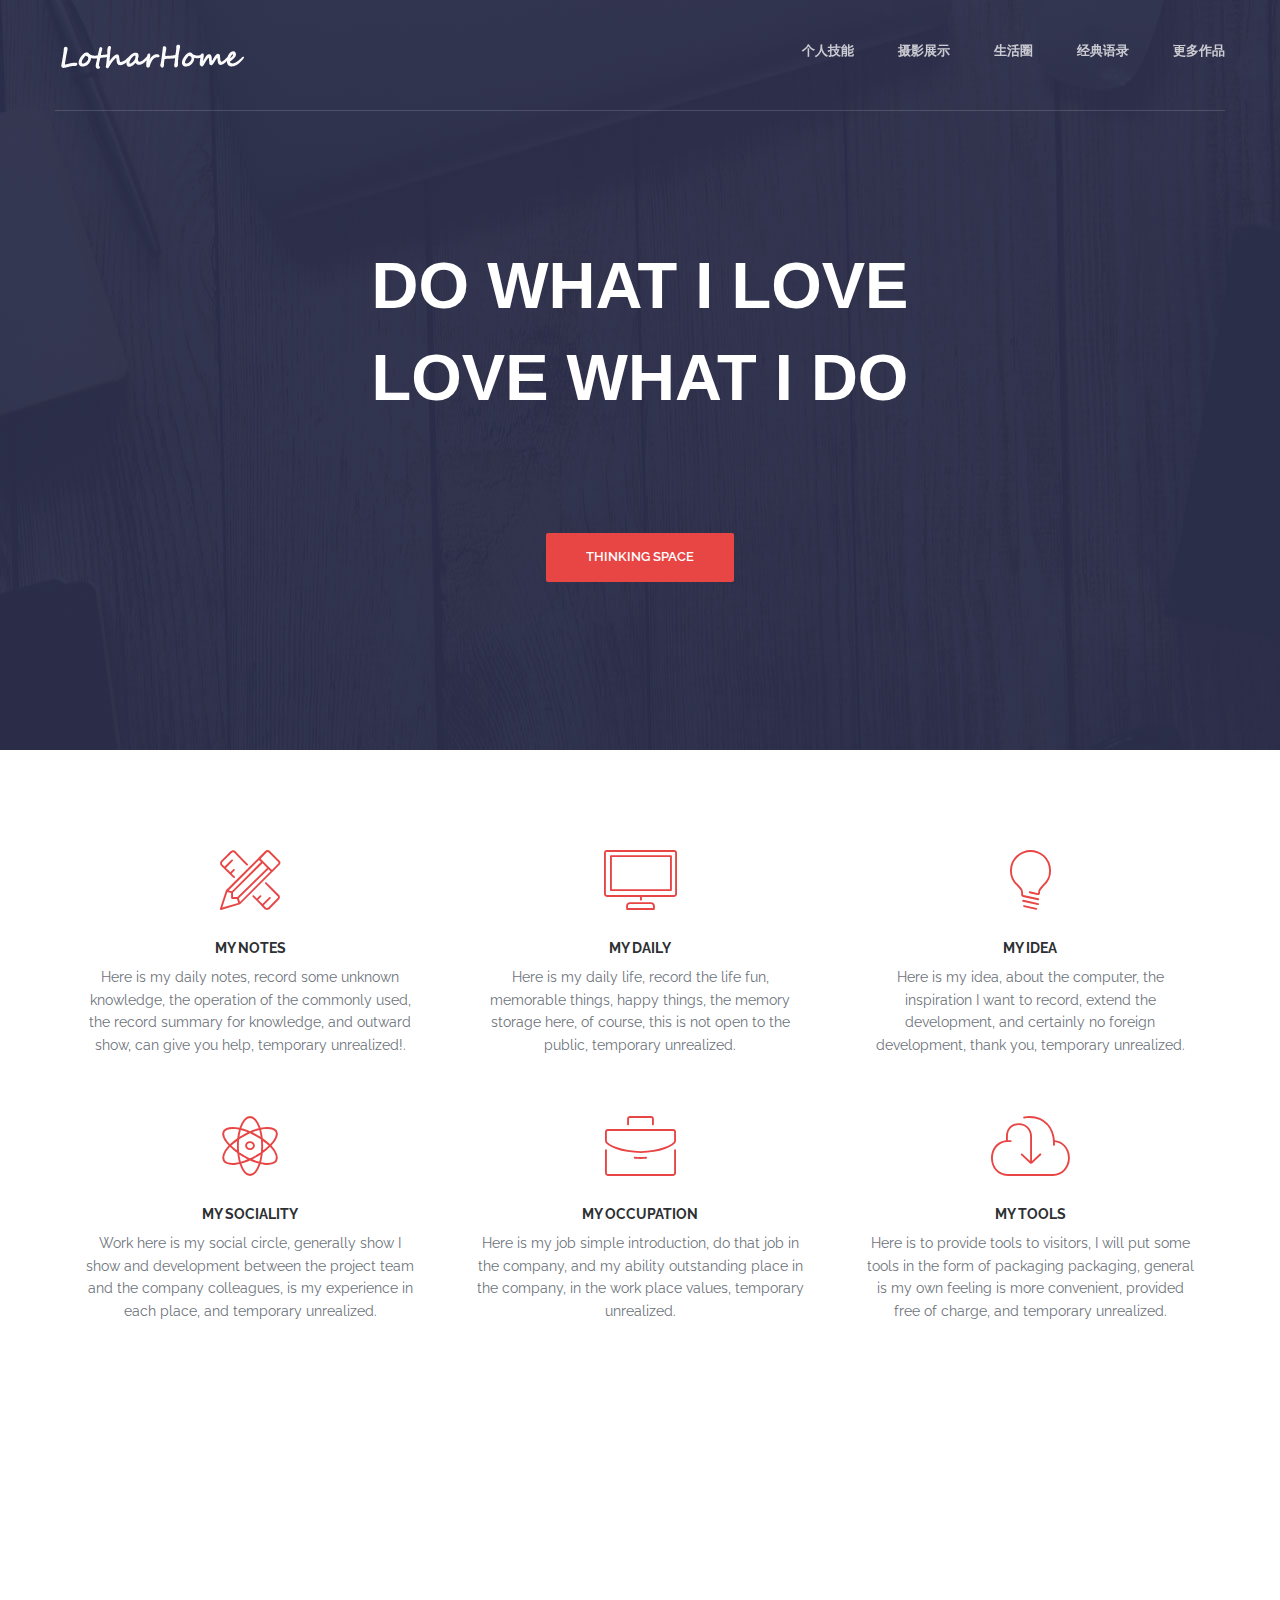
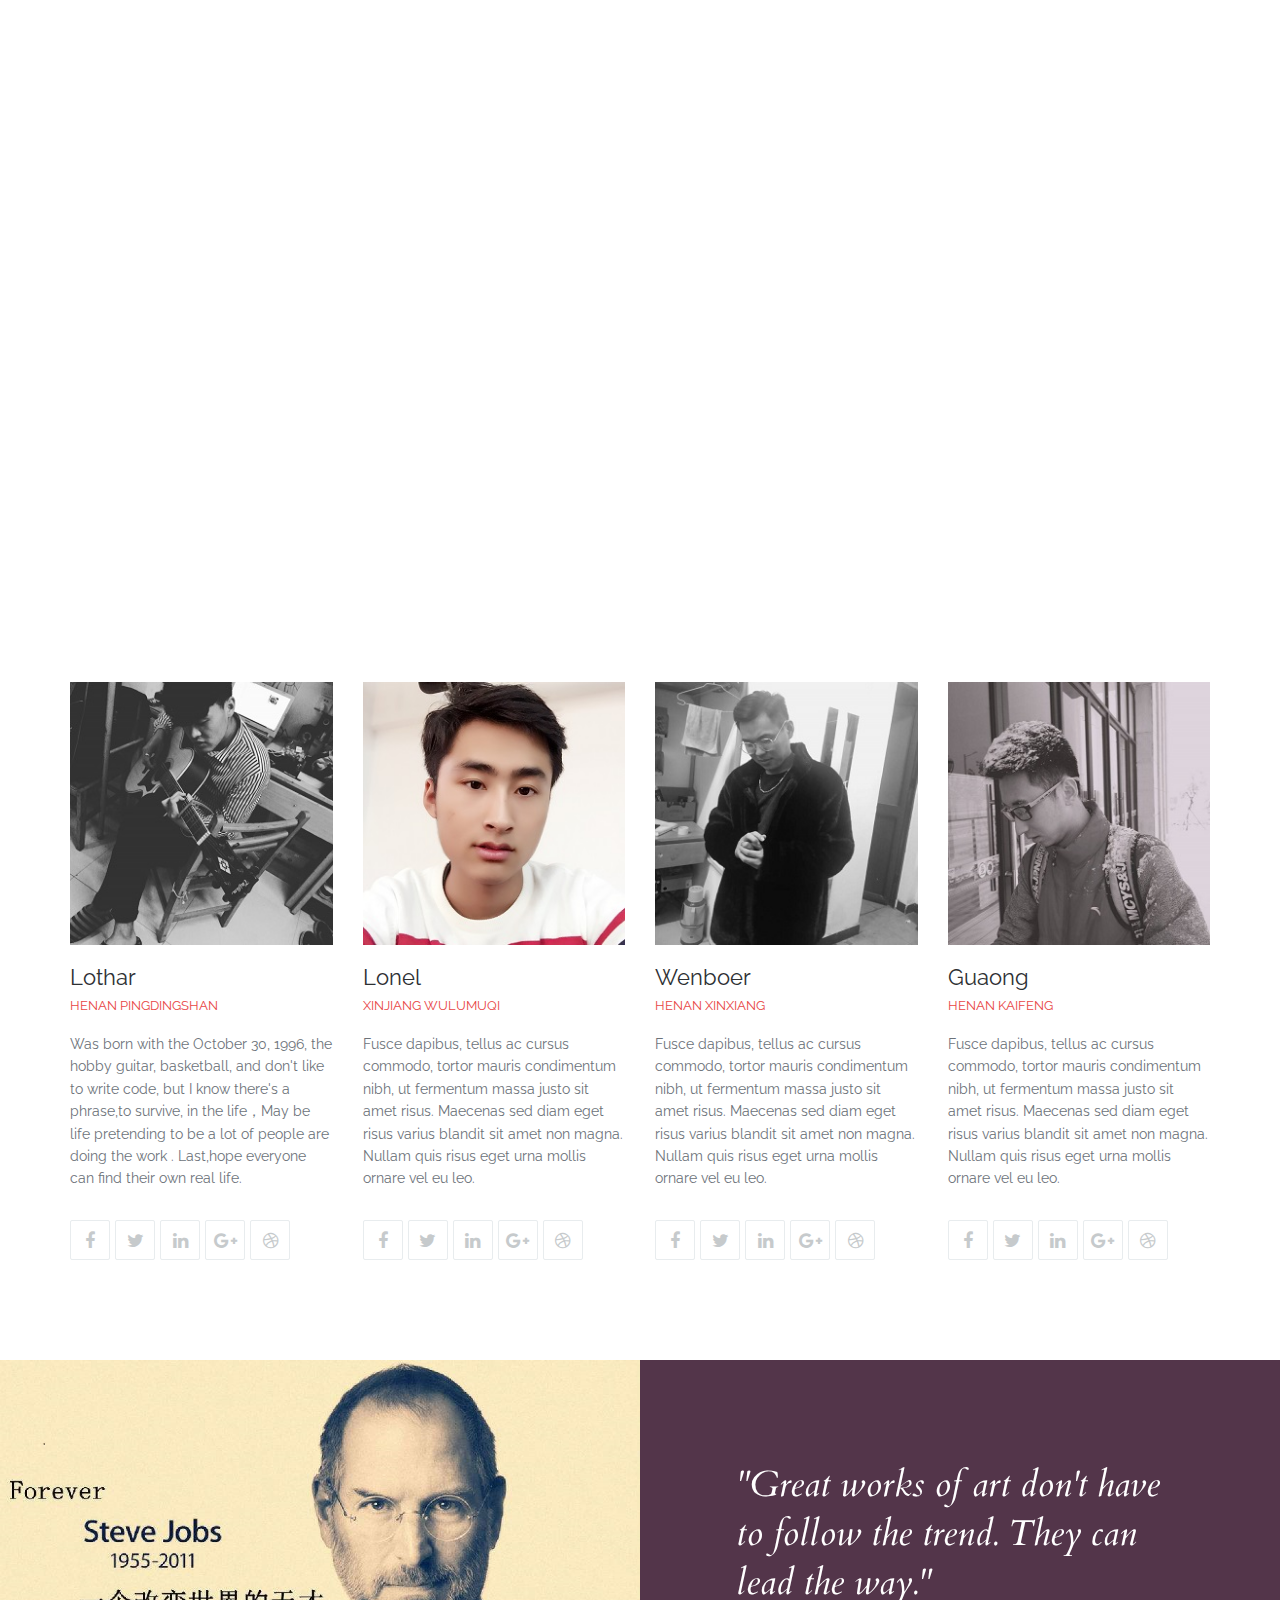
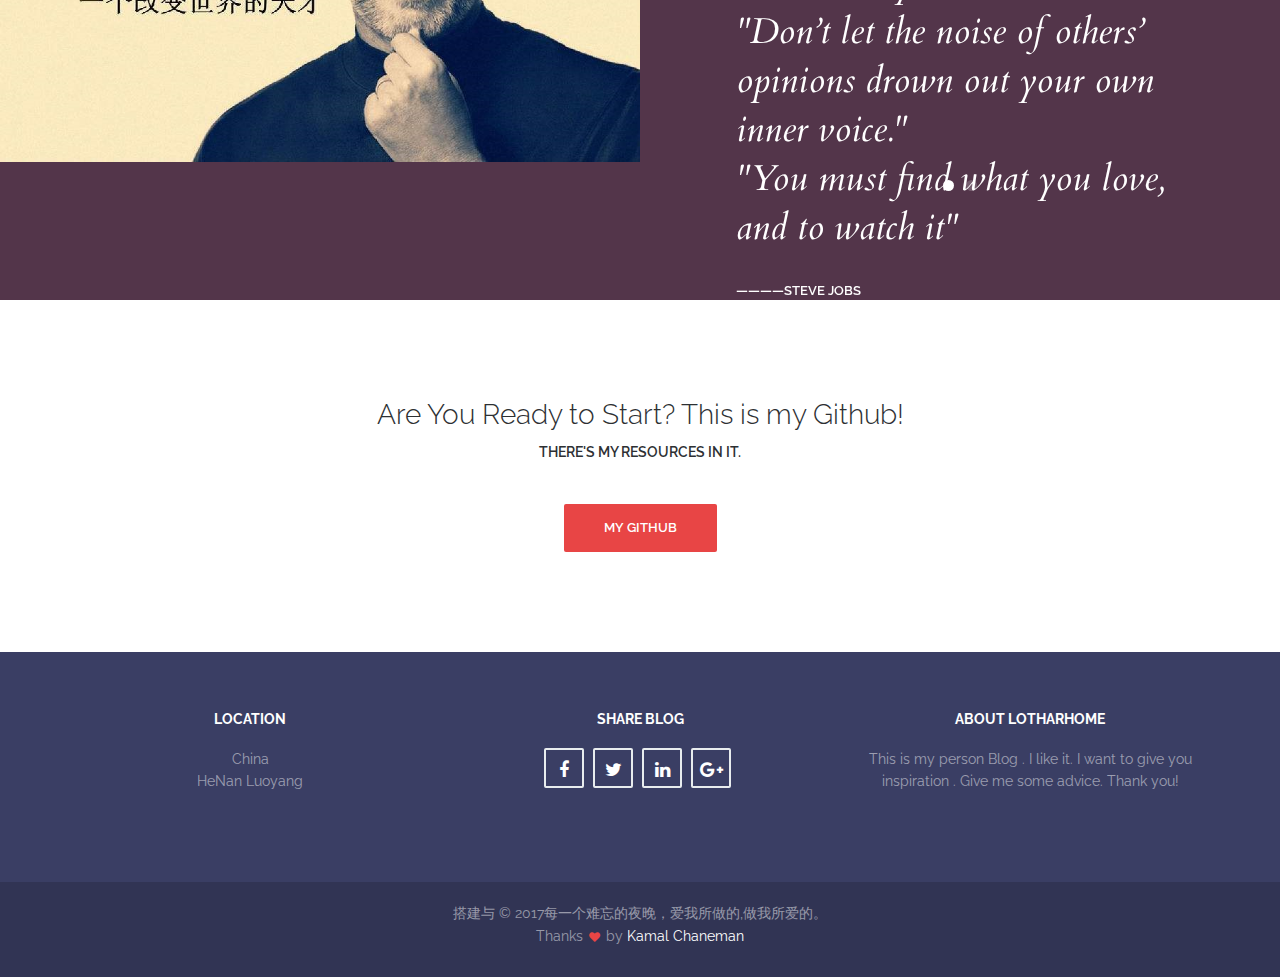
<file: index.html>
<!doctype html>
<html class="no-js" lang="">
<head>
    <meta charset="utf-8">
    <meta name="description" content="">
    <meta name="viewport" content="width=device-width, initial-scale=1">
    <title>MyHome</title>
    <link rel="apple-touch-icon" sizes="180x180" href="apple-icon-180x180.png">
    <link rel="icon" type="image/png" sizes="192x192" href="android-icon-192x192.png">
    <link rel="icon" type="image/png" sizes="32x32" href="favicon-32x32.png">
    <link rel="icon" type="image/png" sizes="96x96" href="favicon-96x96.png">
    <link rel="icon" type="image/png" sizes="16x16" href="favicon-16x16.png">
    <link rel="icon" type="image/png" href="favicon.png">
    <link rel="stylesheet" href="css/bootstrap.min.css">
    <link rel="stylesheet" href="css/flexslider.css">
    <link rel="stylesheet" href="css/jquery.fancybox.css">
    <link rel="stylesheet" href="css/main.css">
    <link rel="stylesheet" href="css/responsive.css">
    <link rel="stylesheet" href="css/animate.min.css">
    <link rel="stylesheet" href="https://maxcdn.bootstrapcdn.com/font-awesome/4.4.0/css/font-awesome.min.css">
</head>
<body>
	<section class="banner" role="banner">
        <header id="header">
            <div class="header-content clearfix">
                <a class="logo" href="#"><img src="images/logo.png" alt=""></a>
                <nav class="navigation" role="navigation">
                    <ul class="primary-nav">
                        <li><a href="#features">个人技能</a></li>
                        <li><a href="#works">摄影展示</a></li>
                        <li><a href="#teams">生活圈</a></li>
                        <li><a href="#testimonials">经典语录</a></li>
                        <li><a href="#download">更多作品</a></li>
                    </ul>
                </nav>
                <a href="#" class="nav-toggle">Menu<span></span></a>
            </div><!-- header content -->
        </header><!-- header -->
        <div class="container">
            <div class="col-md-10 col-md-offset-1">
                <div class="banner-text text-center">
                    <h1>Do what I love</h1>
                    <h1>love what I do</h1>
                    <a href="pointSolid.html" class="btn btn-large" target="_blank">Thinking space</a>
                </div><!-- banner text -->
            </div>
        </div>
    </section><!-- banner -->
    <section id="features" class="features section">
        <div class="container">
            <div class="row">
                <div class="col-md-4 col-sm-6 feature text-center">
                    <span class="icon icon-tools"></span>
                    <div class="feature-content">
                        <h5>My Notes</h5>
                        <p>Here is my daily notes, record some unknown knowledge, the operation of the commonly used, the record summary for knowledge, and outward show, can give you help, temporary unrealized!.</p>
                    </div>
                </div>
                <div class="col-md-4 col-sm-6 feature text-center">
                    <span class="icon icon-desktop"></span>
                    <div class="feature-content">
                        <h5>My Daily</h5>
                        <p>Here is my daily life, record the life fun, memorable things, happy things, the memory storage here, of course, this is not open to the public, temporary unrealized.</p>
                    </div>
                </div>
                <div class="col-md-4 col-sm-6 feature text-center">
                    <span class="icon icon-lightbulb"></span>
                    <div class="feature-content">
                        <h5>My Idea</h5>
                        <p>Here is my idea, about the computer, the inspiration I want to record, extend the development, and certainly no foreign development, thank you, temporary unrealized.</p>
                    </div>
                </div>
                <div class="col-md-4 col-sm-6 feature text-center">
                    <span class="icon icon-genius"></span>
                    <div class="feature-content">
                        <h5>My Sociality</h5>
                        <p>Work here is my social circle, generally show I show and development between the project team and the company colleagues, is my experience in each place, and temporary unrealized.</p>
                    </div>
                </div>
                <div class="col-md-4 col-sm-6 feature text-center">
                    <span class="icon icon-briefcase"></span>
                    <div class="feature-content">
                        <h5>My Occupation</h5>
                        <p>Here is my job simple introduction, do that job in the company, and my ability outstanding place in the company, in the work place values, temporary unrealized.</p>
                    </div>
                </div>
                <div class="col-md-4 col-sm-6 feature text-center">
                    <span class="icon icon-download"></span>
                    <div class="feature-content">
                        <h5>My tools</h5>
                        <p>Here is to provide tools to visitors, I will put some tools in the form of packaging packaging, general is my own feeling is more convenient, provided free of charge, and temporary unrealized.</p>
                    </div>
                </div>
            </div>
        </div>
    </section><!-- features -->

    <section id="works" class="works section no-padding">
        <div class="container-fluid">
            <div class="row no-gutter">
                <div class="col-lg-3 col-md-6 col-sm-6 work">
                    <a href="images/work-1.jpg" class="work-box">
                        <img src="images/work-1.jpg" alt="">
                        <div class="overlay">
                            <div class="overlay-caption">
                                <h5>Project Name</h5>
                                <p>Website Design</p>
                            </div>
                        </div><!-- overlay -->
                    </a>
                </div>
                <div class="col-lg-3 col-md-6 col-sm-6 work">
                    <a href="images/work-2.jpg" class="work-box">
                        <img src="images/work-2.jpg" alt="">
                        <div class="overlay">
                            <div class="overlay-caption">
                                <h5>Project Name</h5>
                                <p>Website Design</p>
                            </div>
                        </div><!-- overlay -->
                    </a>
                </div>
                <div class="col-lg-3 col-md-6 col-sm-6 work">
                    <a href="images/work-3.jpg" class="work-box">
                        <img src="images/work-3.jpg" alt="">
                        <div class="overlay">
                            <div class="overlay-caption">
                                <h5>Project Name</h5>
                                <p>Website Design</p>
                            </div>
                        </div><!-- overlay -->
                    </a>
                </div>
                <div class="col-lg-3 col-md-6 col-sm-6 work">
                    <a href="images/work-4.jpg" class="work-box">
                        <img src="images/work-4.jpg" alt="">
                        <div class="overlay">
                            <div class="overlay-caption">
                                <h5>Project Name</h5>
                                <p>Website Design</p>
                            </div>
                        </div><!-- overlay -->
                    </a>
                </div>
                <div class="col-lg-3 col-md-6 col-sm-6 work">
                    <a href="images/work-5.jpg" class="work-box">
                        <img src="images/work-5.jpg" alt="">
                        <div class="overlay">
                            <div class="overlay-caption">
                                <h5>Project Name</h5>
                                <p>Website Design</p>
                            </div>
                        </div><!-- overlay -->
                    </a>
                </div>
                <div class="col-lg-3 col-md-6 col-sm-6 work">
                    <a href="images/work-6.jpg" class="work-box">
                        <img src="images/work-6.jpg" alt="">
                        <div class="overlay">
                            <div class="overlay-caption">
                                <h5>Project Name</h5>
                                <p>Website Design</p>
                            </div>
                        </div><!-- overlay -->
                    </a>
                </div>
                <div class="col-lg-3 col-md-6 col-sm-6 work">
                    <a href="images/work-7.jpg" class="work-box">
                        <img src="images/work-7.jpg" alt="">
                        <div class="overlay">
                            <div class="overlay-caption">
                                <h5>Project Name</h5>
                                <p>Website Design</p>
                            </div>
                        </div><!-- overlay -->
                    </a>
                </div>
                <div class="col-lg-3 col-md-6 col-sm-6 work">
                    <a href="images/work-8.jpg" class="work-box">
                        <img src="images/work-8.jpg" alt="">
                        <div class="overlay">
                            <div class="overlay-caption">
                                <h5>Project Name</h5>
                                <p>Website Design</p>
                            </div>
                        </div><!-- overlay -->
                    </a>
                </div>
            </div>
        </div>
    </section><!-- works -->

    <section id="teams" class="section teams">
        <div class="container">
            <div class="row">
                <div class="col-md-3 col-sm-6">
                    <div class="person">
                        <img src="images/team-1.jpg" alt="" class="img-responsive">
                        <div class="person-content">
                            <h4>Lothar</h4>
                            <h5 class="role">HeNan Pingdingshan</h5>
                            <p>Was born with the October 30, 1996, the hobby guitar, basketball, and don't like to write code, but I know there's a phrase,to survive, in the life，May be life pretending to be a lot of people are doing the work . Last,hope everyone can find their own real life.</p>
                        </div>
                        <ul class="social-icons clearfix">
                            <li><a href="#"><span class="fa fa-facebook"></span></a></li>
                            <li><a href="#"><span class="fa fa-twitter"></span></a></li>
                            <li><a href="#"><span class="fa fa-linkedin"></span></a></li>
                            <li><a href="#"><span class="fa fa-google-plus"></span></a></li>
                            <li><a href="#"><span class="fa fa-dribbble"></span></a></li>
                        </ul>
                    </div><!-- person -->
                </div>
                <div class="col-md-3 col-sm-6">
                    <div class="person">
                        <img src="images/team-2.jpg" alt="" class="img-responsive">
                        <div class="person-content">
                            <h4>Lonel</h4>
                            <h5 class="role">XinJiang Wulumuqi</h5>
                            <p>Fusce dapibus, tellus ac cursus commodo, tortor mauris condimentum nibh, ut fermentum massa justo sit amet risus. Maecenas sed diam eget risus varius blandit sit amet non magna. Nullam quis risus eget urna mollis ornare vel eu leo.</p>
                        </div>
                        <ul class="social-icons clearfix">
                            <li><a href="#" class=""><span class="fa fa-facebook"></span></a></li>
                            <li><a href="#" class=""><span class="fa fa-twitter"></span></a></li>
                            <li><a href="#" class=""><span class="fa fa-linkedin"></span></a></li>
                            <li><a href="#" class=""><span class="fa fa-google-plus"></span></a></li>
                            <li><a href="#" class=""><span class="fa fa-dribbble"></span></a></li>
                        </ul>
                    </div><!-- person -->
                </div>
                <div class="col-md-3 col-sm-6">
                    <div class="person">
                        <img src="images/team-3.jpg" alt="" class="img-responsive">
                        <div class="person-content">
                            <h4>Wenboer</h4>
                            <h5 class="role">HeNan Xinxiang</h5>
                            <p>Fusce dapibus, tellus ac cursus commodo, tortor mauris condimentum nibh, ut fermentum massa justo sit amet risus. Maecenas sed diam eget risus varius blandit sit amet non magna. Nullam quis risus eget urna mollis ornare vel eu leo.</p>
                        </div>
                        <ul class="social-icons clearfix">
                            <li><a href="#" class=""><span class="fa fa-facebook"></span></a></li>
                            <li><a href="#" class=""><span class="fa fa-twitter"></span></a></li>
                            <li><a href="#" class=""><span class="fa fa-linkedin"></span></a></li>
                            <li><a href="#" class=""><span class="fa fa-google-plus"></span></a></li>
                            <li><a href="#" class=""><span class="fa fa-dribbble"></span></a></li>
                        </ul>
                    </div><!-- person -->
                </div>
                <div class="col-md-3 col-sm-6">
                    <div class="person">
                        <img src="images/team-4.jpg" alt="" class="img-responsive">
                        <div class="person-content">
                            <h4>Guaong</h4>
                            <h5 class="role">HeNan Kaifeng</h5>
                            <p>Fusce dapibus, tellus ac cursus commodo, tortor mauris condimentum nibh, ut fermentum massa justo sit amet risus. Maecenas sed diam eget risus varius blandit sit amet non magna. Nullam quis risus eget urna mollis ornare vel eu leo.</p>
                        </div>
                        <ul class="social-icons clearfix">
                            <li><a href="#" class=""><span class="fa fa-facebook"></span></a></li>
                            <li><a href="#" class=""><span class="fa fa-twitter"></span></a></li>
                            <li><a href="#" class=""><span class="fa fa-linkedin"></span></a></li>
                            <li><a href="#" class=""><span class="fa fa-google-plus"></span></a></li>
                            <li><a href="#" class=""><span class="fa fa-dribbble"></span></a></li>
                        </ul>
                    </div><!-- person -->
                </div>
            </div>
        </div>
    </section><!-- teams -->

    <section id="testimonials" class="section testimonials no-padding">
        <div class="container-fluid">
            <div class="row no-gutter">
                <div class="flexslider">
                    <ul class="slides">
                        <li>
                            <div class="col-md-6">
                                <div class="avatar">
                                    <img src="images/testimonial-1.jpg" alt="" class="img-responsive">
                                </div>
                            </div>
                            <div class="col-md-6">
                                <blockquote>
                                    <p>"Great works of art don't have to follow the trend. They can lead the way."<br>"Don’t let the noise of others’ opinions drown out your own inner voice."<br>
                                    	"You must find what you love, and to watch it"
                                    </p>
                                    <cite class="author">————Steve Jobs</cite>
                                </blockquote>
                            </div>
                        </li>
                        <li>
                            <div class="col-md-6">
                                <div class="avatar">
                                    <img src="images/testimonial-2.jpg" alt="" class="img-responsive">
                                </div>
                            </div>
                            <div class="col-md-6">
                                <blockquote>
                                    <p>"The world won't care about your self-esteem, only care about you to make achievements, then to emphasize how you feel."<br>"This world is not fair, you must learn to get used to it"
                                    </p>
                                    <cite class="author">————Bill Gates</cite>
                                </blockquote>
                            </div>
                        </li>
                    </ul>
                </div><!-- flexslider -->
            </div>
        </div>
    </section><!-- testimonials -->

    <section id="download" class="section download">
        <div class="container">
            <div class="col-md-8 col-md-offset-2 text-center">
                <h3>Are You Ready to Start? This is my Github!</h3>
                <p>There's my resources in it.</p>
                <a href="https://github.com/lotharing" class="btn btn-large" target="_blank">My Github</a>
            </div>
        </div>
    </section><!-- download -->

    <footer class="footer">
        <div class="footer-top">
            <div class="container">
                <div class="row">
                    <div class="footer-col col-md-4">
                        <h5>Location</h5>
                        <p>China<br>HeNan Luoyang</p>
                    </div>
                    <div class="footer-col col-md-4">
                        <h5>Share Blog</h5>
                        <ul class="footer-share">
                            <li><a href="#"><i class="fa fa-facebook"></i></a></li>
                            <li><a href="#"><i class="fa fa-twitter"></i></a></li>
                            <li><a href="#"><i class="fa fa-linkedin"></i></a></li>
                            <li><a href="#"><i class="fa fa-google-plus"></i></a></li>
                        </ul>
                    </div>
                    <div class="footer-col col-md-4">
                        <h5>About LotharHome</h5>
                        <p>This is my person Blog . I like it. I want to give you inspiration . Give me some advice. Thank you!</p>
                    </div>
                </div>
            </div>
        </div><!-- footer top -->
        <div class="footer-bottom">
            <div class="container">
                <div class="col-md-12">
                    <p>搭建与 © 2017每一个难忘的夜晚，爱我所做的,做我所爱的。<br>Thanks <i class="fa fa-heart pulse"></i> by <a href="http://kamalchaneman.com/" target="_blank">Kamal Chaneman</a></p>
                </div>
            </div>
        </div>
    </footer><!-- footer -->

    <script src="https://ajax.googleapis.com/ajax/libs/jquery/1.11.3/jquery.min.js"></script>
    <script>window.jQuery || document.write('<script src="js/jquery.min.js"><\/script>')</script>
    <script src="js/bootstrap.min.js"></script>
    <script src="js/jquery.flexslider-min.js"></script>
    <script src="js/jquery.fancybox.pack.js"></script>
    <script src="js/jquery.waypoints.min.js"></script>
    <script src="js/retina.min.js"></script>
    <script src="js/modernizr.js"></script>
    <script src="js/main.js"></script>
    
    <!-- Google Analytics: change UA-XXXXX-X to be your site's ID. -->
    <script>
        (function(i,s,o,g,r,a,m){i['GoogleAnalyticsObject']=r;i[r]=i[r]||function(){
        (i[r].q=i[r].q||[]).push(arguments)},i[r].l=1*new Date();a=s.createElement(o),
        m=s.getElementsByTagName(o)[0];a.async=1;a.src=g;m.parentNode.insertBefore(a,m)
        })(window,document,'script','//www.google-analytics.com/analytics.js','ga');
       
        ga('create', 'UA-XXXX-X');
        ga('send', 'pageview');
    </script>
</body>
</html>
</file>
<file: css/main.css>
@import url(http://fonts.googleapis.com/css?family=Raleway:300,400,500,600,700);
@import url(http://fonts.googleapis.com/css?family=Cardo:400,400italic,700);
/* ==========================================================================
Typography
========================================================================== */
p {
  font-size: 14px;
  line-height: 22.4px;
  color: #6c7279; }

h1 {
  font-size: 65px;
  color: #2d3033; }

h2 {
  font-size: 40px;
  color: #2d3033; }

h3 {
  font-size: 28px;
  color: #2d3033;
  font-weight: 300; }

h4 {
  font-size: 22px;
  color: #2d3033;
  font-weight: 400; }

h5 {
  font-size: 14px;
  color: #2d3033;
  text-transform: uppercase;
  font-weight: 700; }

.btn {
  background-color: #e84545;
  color: #fff;
  font-size: 13px;
  font-weight: 600;
  border: 0;
  -moz-border-radius: 2px;
  -webkit-border-radius: 2px;
  border-radius: 2px;
  display: inline-block;
  text-transform: uppercase; }
  .btn:hover, .btn:focus {
    background-color: #e52e2e;
    color: #fff; }
  .btn-large {
    margin-top: 12%;
    padding: 15px 40px; }

/* ==========================================================================
	General Styles
========================================================================== */
a {
  color: #e84545; }

a:hover, a:focus {
  text-decoration: none;
  -moz-transition: background-color, color, 0.3s;
  -o-transition: background-color, color, 0.3s;
  -webkit-transition: background-color, color, 0.3s;
  transition: background-color, color, 0.3s; }

body {
  font-family: "Raleway", sans-serif;
  font-weight: 400;
  color: #6c7279; }

ul, ol {
  margin: 0;
  padding: 0; }

ul li {
  list-style: none; }

.section {
  padding: 100px 0; }

.no-padding {
  padding: 0; }

.no-gutter [class*=col-] {
  padding-right: 0;
  padding-left: 0; }

/* ==========================================================================
	$Header
========================================================================== */
#header {
  position: fixed;
  width: 100%;
  z-index: 999; }
  #header .header-content {
    border-bottom: 1px solid rgba(255, 255, 255, 0.15);
    margin: 0 auto;
    max-width: 1170px;
    padding: 40px 0;
    width: 100%;
    -moz-transition: padding 0.3s;
    -o-transition: padding 0.3s;
    -webkit-transition: padding 0.3s;
    transition: padding 0.3s; }
  #header .logo {
    float: left; }

#header.fixed {
  background-color: #292c47; }
  #header.fixed .header-content {
    border-bottom: 0;
    padding: 25px 0; }
  #header.fixed .nav-toggle {
    top: 18px; }

.navigation.open {
  opacity: 0.9;
  visibility: visible;
  -moz-transition: opacity 0.5s;
  -o-transition: opacity 0.5s;
  -webkit-transition: opacity 0.5s;
  transition: opacity 0.5s; }

.navigation {
  float: right; }
  .navigation li {
    display: inline-block; }
  .navigation a {
    color: rgba(255, 255, 255, 0.75);
    font-size: 13px;
    font-weight: 700;
    margin-left: 40px;
    text-transform: uppercase; }
    .navigation a:hover, .navigation a.active {
      color: #fff; }

.nav-toggle {
  display: none;
  height: 44px;
  overflow: hidden;
  position: fixed;
  right: 5%;
  text-indent: 100%;
  top: 32px;
  white-space: nowrap;
  width: 44px;
  z-index: 99999;
  -moz-transition: all 0.3s;
  -o-transition: all 0.3s;
  -webkit-transition: all 0.3s;
  transition: all 0.3s; }
  .nav-toggle:before, .nav-toggle:after {
    border-radius: 50%;
    content: "";
    height: 100%;
    left: 0;
    position: absolute;
    top: 0;
    width: 100%;
    -moz-transform: translateZ(0);
    -ms-transform: translateZ(0);
    -webkit-transform: translateZ(0);
    transform: translateZ(0);
    -moz-backface-visibility: hidden;
    -webkit-backface-visibility: hidden;
    backface-visibility: hidden;
    -moz-transition-property: -moz-transform;
    -o-transition-property: -o-transform;
    -webkit-transition-property: -webkit-transform;
    transition-property: transform; }
  .nav-toggle:before {
    background-color: #e84545;
    -moz-transform: scale(1);
    -ms-transform: scale(1);
    -webkit-transform: scale(1);
    transform: scale(1);
    -moz-transition-duration: 0.3s;
    -o-transition-duration: 0.3s;
    -webkit-transition-duration: 0.3s;
    transition-duration: 0.3s; }
  .nav-toggle:after {
    background-color: #e84545;
    -moz-transform: scale(0);
    -ms-transform: scale(0);
    -webkit-transform: scale(0);
    transform: scale(0);
    -moz-transition-duration: 0s;
    -o-transition-duration: 0s;
    -webkit-transition-duration: 0s;
    transition-duration: 0s; }
  .nav-toggle span {
    background-color: #fff;
    bottom: auto;
    display: inline-block;
    height: 3px;
    left: 50%;
    position: absolute;
    right: auto;
    top: 50%;
    width: 18px;
    z-index: 10;
    -moz-transform: translateX(-50%) translateY(-50%);
    -ms-transform: translateX(-50%) translateY(-50%);
    -webkit-transform: translateX(-50%) translateY(-50%);
    transform: translateX(-50%) translateY(-50%); }
    .nav-toggle span:before, .nav-toggle span:after {
      background-color: #fff;
      content: "";
      height: 100%;
      position: absolute;
      right: 0;
      top: 0;
      width: 100%;
      -moz-transform: translateZ(0);
      -ms-transform: translateZ(0);
      -webkit-transform: translateZ(0);
      transform: translateZ(0);
      -moz-backface-visibility: hidden;
      -webkit-backface-visibility: hidden;
      backface-visibility: hidden;
      -moz-transition: -moz-transform 0.3s;
      -o-transition: -o-transform 0.3s;
      -webkit-transition: -webkit-transform 0.3s;
      transition: transform 0.3s; }
    .nav-toggle span:before {
      -moz-transform: translateY(-6px) rotate(0deg);
      -ms-transform: translateY(-6px) rotate(0deg);
      -webkit-transform: translateY(-6px) rotate(0deg);
      transform: translateY(-6px) rotate(0deg); }
    .nav-toggle span:after {
      -moz-transform: translateY(6px) rotate(0deg);
      -ms-transform: translateY(6px) rotate(0deg);
      -webkit-transform: translateY(6px) rotate(0deg);
      transform: translateY(6px) rotate(0deg); }
  .nav-toggle.close-nav:before {
    -moz-transform: scale(0);
    -ms-transform: scale(0);
    -webkit-transform: scale(0);
    transform: scale(0); }
  .nav-toggle.close-nav:after {
    -moz-transform: scale(1);
    -ms-transform: scale(1);
    -webkit-transform: scale(1);
    transform: scale(1); }
  .nav-toggle.close-nav span {
    background-color: rgba(255, 255, 255, 0); }
    .nav-toggle.close-nav span:before, .nav-toggle.close-nav span:after {
      background-color: #fff; }
    .nav-toggle.close-nav span:before {
      -moz-transform: translateY(0) rotate(45deg);
      -ms-transform: translateY(0) rotate(45deg);
      -webkit-transform: translateY(0) rotate(45deg);
      transform: translateY(0) rotate(45deg); }
    .nav-toggle.close-nav span:after {
      -moz-transform: translateY(0) rotate(-45deg);
      -ms-transform: translateY(0) rotate(-45deg);
      -webkit-transform: translateY(0) rotate(-45deg);
      transform: translateY(0) rotate(-45deg); }

/* ==========================================================================
	$Banner
========================================================================== */
.banner {
  background-image: url(../images/banner.jpg);
  background-position: center top;
  background-repeat: no-repeat;
  -moz-background-size: cover;
  -o-background-size: cover;
  -webkit-background-size: cover;
  background-size: cover;
  min-height: 750px; }

.banner-text {
  padding-top: 25%; }
  .banner-text h1 {
    color: #fff;
    font-family: "Open Sans", sans-serif;
    font-weight: 700;
    text-transform: uppercase; }
  .banner-text p {
    color: #fff;
    font-size: 22px;
    font-weight: 300;
    line-height: 1.5;
    margin-bottom: 80px; }

/* ==========================================================================
	$Features
========================================================================== */
.feature {
  margin-bottom: 50px; }
  .feature-content {
    padding: 0 15px;
    margin-top: 30px; }
  .feature .icon {
    color: #e84545;
    font-size: 60px; }

/* ==========================================================================
	$Works
========================================================================== */
.work {
  -moz-box-shadow: 0 0 0 1px #fff;
  -webkit-box-shadow: 0 0 0 1px #fff;
  box-shadow: 0 0 0 1px #fff;
  min-height: 350px;
  overflow: hidden;
  position: relative;
  visibility: hidden; }
  .work .overlay {
    background: rgba(232, 69, 69, 0.9);
    height: 100%;
    left: 0;
    opacity: 0;
    position: absolute;
    top: 0;
    width: 100%;
    -moz-transition: opacity, 0.3s;
    -o-transition: opacity, 0.3s;
    -webkit-transition: opacity, 0.3s;
    transition: opacity, 0.3s; }
  .work .overlay-caption {
    position: absolute;
    text-align: center;
    top: 50%;
    width: 100%;
    -moz-transform: translateY(-50%);
    -ms-transform: translateY(-50%);
    -webkit-transform: translateY(-50%);
    transform: translateY(-50%); }
  .work h5, .work p, .work img {
    -moz-transition: all, 0.5s;
    -o-transition: all, 0.5s;
    -webkit-transition: all, 0.5s;
    transition: all, 0.5s; }
  .work h5, .work p {
    color: #fff;
    margin: 0;
    opacity: 0; }
  .work h5 {
    margin-bottom: 5px;
    -moz-transform: translate3d(0, -200%, 0);
    -ms-transform: translate3d(0, -200%, 0);
    -webkit-transform: translate3d(0, -200%, 0);
    transform: translate3d(0, -200%, 0); }
  .work p {
    -moz-transform: translate3d(0, 200%, 0);
    -ms-transform: translate3d(0, 200%, 0);
    -webkit-transform: translate3d(0, 200%, 0);
    transform: translate3d(0, 200%, 0); }

.work-box:hover img {
  -moz-transform: scale(1.2);
  -ms-transform: scale(1.2);
  -webkit-transform: scale(1.2);
  transform: scale(1.2); }
.work-box:hover .overlay {
  opacity: 1; }
  .work-box:hover .overlay h5, .work-box:hover .overlay p {
    opacity: 1;
    -moz-transform: translate3d(0, 0, 0);
    -ms-transform: translate3d(0, 0, 0);
    -webkit-transform: translate3d(0, 0, 0);
    transform: translate3d(0, 0, 0); }

/* ==========================================================================
	$Teams
========================================================================== */
.person {
  max-width: 270px; }
  .person-content {
    margin-top: 20px; }
  .person h4 {
    font-weight: 400; }
  .person h5 {
    color: #e84545;
    font-size: 13px;
    font-weight: 400;
    margin-bottom: 20px; }

.social-icons, .footer .footer-share {
  margin-top: 30px; }
  .social-icons li, .footer .footer-share li {
    float: left; }
  .social-icons a, .footer .footer-share a {
    border: 1px solid #e8ecee;
    -moz-border-radius: 2px;
    -webkit-border-radius: 2px;
    border-radius: 2px;
    color: #c6cacc;
    display: block;
    font-size: 18px;
    height: 40px;
    line-height: 40px;
    margin-right: 5px;
    text-align: center;
    width: 40px; }
    .social-icons a:hover, .footer .footer-share a:hover {
      background-color: #e84545;
      border-color: #e84545;
      color: #fff; }

/* ==========================================================================
	$Testimonials
========================================================================== */
.testimonials {
  background-color: #53354a;
  position: relative; }
  .testimonials blockquote {
    border: 0;
    margin: 0;
    padding: 100px 15% 0; }
  .testimonials p {
    color: #fff;
    font: italic 36px "Cardo", Georgia, "Times New Roman", serif; }
  .testimonials cite {
    color: #fff;
    display: block;
    font-size: 13px;
    font-style: normal;
    font-weight: 600;
    margin-top: 30px;
    text-transform: uppercase; }

/* ==========================================================================
	$Download
========================================================================== */
.download h3 {
  margin-top: 0; }
.download p {
  color: #2d3033;
  font-weight: 600;
  text-transform: uppercase; }
.download .btn {
  margin-top: 30px; }

/* ==========================================================================
	$Footer
========================================================================== */
.footer {
  text-align: center; }
  .footer-top {
    background-color: #3a3e64;
    padding-top: 50px; }
  .footer-bottom {
    background-color: #313454;
    padding: 20px 0; }
  .footer .footer-col {
    margin-bottom: 80px; }
  .footer h5 {
    color: #fff; }
  .footer h5 {
    margin-bottom: 20px; }
  .footer p {
    color: rgba(255, 255, 255, 0.5); }
  .footer a {
    color: #fff; }
    .footer a:hover {
      color: #e84545; }
  .footer .footer-share {
    margin-top: 0; }
    .footer .footer-share li {
      display: inline-block;
      float: none; }
    .footer .footer-share a {
      border-width: 2px;
      color: #fff; }
  .footer .fa-heart {
    color: #e84545;
    font-size: 11px;
    margin: 0 2px; }

/* ==========================================================================
	$Utilities
========================================================================== */
.work:nth-child(1) {
  -moz-animation-delay: 0.1s;
  -webkit-animation-delay: 0.1s;
  animation-delay: 0.1s; }
.work:nth-child(2) {
  -moz-animation-delay: 0.2s;
  -webkit-animation-delay: 0.2s;
  animation-delay: 0.2s; }
.work:nth-child(3) {
  -moz-animation-delay: 0.3s;
  -webkit-animation-delay: 0.3s;
  animation-delay: 0.3s; }
.work:nth-child(4) {
  -moz-animation-delay: 0.4s;
  -webkit-animation-delay: 0.4s;
  animation-delay: 0.4s; }
.work:nth-child(5) {
  -moz-animation-delay: 0.8s;
  -webkit-animation-delay: 0.8s;
  animation-delay: 0.8s; }
.work:nth-child(6) {
  -moz-animation-delay: 0.7s;
  -webkit-animation-delay: 0.7s;
  animation-delay: 0.7s; }
.work:nth-child(7) {
  -moz-animation-delay: 0.6s;
  -webkit-animation-delay: 0.6s;
  animation-delay: 0.6s; }
.work:nth-child(8) {
  -moz-animation-delay: 0.5s;
  -webkit-animation-delay: 0.5s;
  animation-delay: 0.5s; }

.animated {
  visibility: visible; }

/* ==========================================================================
	Font Icon (http://www.elegantthemes.com/blog/freebie-of-the-week/free-line-style-icons)
========================================================================== */
@font-face {
  font-family: "elegant-theme-line";
  src: url('../fonts/elegant-theme-line.ttf?1439850014') format('truetype'), url('../fonts/elegant-theme-line.eot?1439850014') format('embedded-opentype'), url('../fonts/elegant-theme-line.svg?1439850014') format('svg'), url('../fonts/elegant-theme-line.woff?1439850014') format('woff'); }
.icon {
  font-family: 'elegant-theme-line';
  speak: none;
  font-style: normal;
  font-weight: normal;
  font-variant: normal;
  text-transform: none;
  line-height: 1;
  /* Better Font Rendering =========== */
  -webkit-font-smoothing: antialiased;
  -moz-osx-font-smoothing: grayscale; }

.icon-mobile:before {
  content: "\e000"; }

.icon-laptop:before {
  content: "\e001"; }

.icon-desktop:before {
  content: "\e002"; }

.icon-tablet:before {
  content: "\e003"; }

.icon-phone:before {
  content: "\e004"; }

.icon-document:before {
  content: "\e005"; }

.icon-documents:before {
  content: "\e006"; }

.icon-search:before {
  content: "\e007"; }

.icon-clipboard:before {
  content: "\e008"; }

.icon-newspaper:before {
  content: "\e009"; }

.icon-notebook:before {
  content: "\e00a"; }

.icon-book-open:before {
  content: "\e00b"; }

.icon-browser:before {
  content: "\e00c"; }

.icon-calendar:before {
  content: "\e00d"; }

.icon-presentation:before {
  content: "\e00e"; }

.icon-picture:before {
  content: "\e00f"; }

.icon-pictures:before {
  content: "\e010"; }

.icon-video:before {
  content: "\e011"; }

.icon-camera:before {
  content: "\e012"; }

.icon-printer:before {
  content: "\e013"; }

.icon-toolbox:before {
  content: "\e014"; }

.icon-briefcase:before {
  content: "\e015"; }

.icon-wallet:before {
  content: "\e016"; }

.icon-gift:before {
  content: "\e017"; }

.icon-bargraph:before {
  content: "\e018"; }

.icon-grid:before {
  content: "\e019"; }

.icon-expand:before {
  content: "\e01a"; }

.icon-focus:before {
  content: "\e01b"; }

.icon-edit:before {
  content: "\e01c"; }

.icon-adjustments:before {
  content: "\e01d"; }

.icon-ribbon:before {
  content: "\e01e"; }

.icon-hourglass:before {
  content: "\e01f"; }

.icon-lock:before {
  content: "\e020"; }

.icon-megaphone:before {
  content: "\e021"; }

.icon-shield:before {
  content: "\e022"; }

.icon-trophy:before {
  content: "\e023"; }

.icon-flag:before {
  content: "\e024"; }

.icon-map:before {
  content: "\e025"; }

.icon-puzzle:before {
  content: "\e026"; }

.icon-basket:before {
  content: "\e027"; }

.icon-envelope:before {
  content: "\e028"; }

.icon-streetsign:before {
  content: "\e029"; }

.icon-telescope:before {
  content: "\e02a"; }

.icon-gears:before {
  content: "\e02b"; }

.icon-key:before {
  content: "\e02c"; }

.icon-paperclip:before {
  content: "\e02d"; }

.icon-attachment:before {
  content: "\e02e"; }

.icon-pricetags:before {
  content: "\e02f"; }

.icon-lightbulb:before {
  content: "\e030"; }

.icon-layers:before {
  content: "\e031"; }

.icon-pencil:before {
  content: "\e032"; }

.icon-tools:before {
  content: "\e033"; }

.icon-tools-2:before {
  content: "\e034"; }

.icon-scissors:before {
  content: "\e035"; }

.icon-paintbrush:before {
  content: "\e036"; }

.icon-magnifying-glass:before {
  content: "\e037"; }

.icon-circle-compass:before {
  content: "\e038"; }

.icon-linegraph:before {
  content: "\e039"; }

.icon-mic:before {
  content: "\e03a"; }

.icon-strategy:before {
  content: "\e03b"; }

.icon-beaker:before {
  content: "\e03c"; }

.icon-caution:before {
  content: "\e03d"; }

.icon-recycle:before {
  content: "\e03e"; }

.icon-anchor:before {
  content: "\e03f"; }

.icon-profile-male:before {
  content: "\e040"; }

.icon-profile-female:before {
  content: "\e041"; }

.icon-bike:before {
  content: "\e042"; }

.icon-wine:before {
  content: "\e043"; }

.icon-hotairballoon:before {
  content: "\e044"; }

.icon-globe:before {
  content: "\e045"; }

.icon-genius:before {
  content: "\e046"; }

.icon-map-pin:before {
  content: "\e047"; }

.icon-dial:before {
  content: "\e048"; }

.icon-chat:before {
  content: "\e049"; }

.icon-heart:before {
  content: "\e04a"; }

.icon-cloud:before {
  content: "\e04b"; }

.icon-upload:before {
  content: "\e04c"; }

.icon-download:before {
  content: "\e04d"; }

.icon-target:before {
  content: "\e04e"; }

.icon-hazardous:before {
  content: "\e04f"; }

.icon-piechart:before {
  content: "\e050"; }

.icon-speedometer:before {
  content: "\e051"; }

.icon-global:before {
  content: "\e052"; }

.icon-compass:before {
  content: "\e053"; }

.icon-lifesaver:before {
  content: "\e054"; }

.icon-clock:before {
  content: "\e055"; }

.icon-aperture:before {
  content: "\e056"; }

.icon-quote:before {
  content: "\e057"; }

.icon-scope:before {
  content: "\e058"; }

.icon-alarmclock:before {
  content: "\e059"; }

.icon-refresh:before {
  content: "\e05a"; }

.icon-happy:before {
  content: "\e05b"; }

.icon-sad:before {
  content: "\e05c"; }

.icon-facebook:before {
  content: "\e05d"; }

.icon-twitter:before {
  content: "\e05e"; }

.icon-googleplus:before {
  content: "\e05f"; }

.icon-rss:before {
  content: "\e060"; }

.icon-tumblr:before {
  content: "\e061"; }

.icon-linkedin:before {
  content: "\e062"; }

.icon-dribbble:before {
  content: "\e063"; }
</file>
<file: css/responsive.css>
@media screen and (max-width: 1024px) {
  #header .header-content {
    width: 90%; }

  .nav-toggle {
    display: block; }

  .navigation {
    position: fixed;
    background-color: #000;
    width: 100%;
    height: 100%;
    top: 0;
    left: 0;
    z-index: 99999;
    visibility: hidden;
    opacity: 0;
    -webkit-transition: opacity 0.5s, visibility 0s 0.5s;
    transition: opacity 0.5s, visibility 0s 0.5s; }
    .navigation .primary-nav {
      position: relative;
      top: 45%;
      -moz-transform: translateY(-45%);
      -ms-transform: translateY(-45%);
      -webkit-transform: translateY(-45%);
      transform: translateY(-45%); }
    .navigation li {
      display: block;
      margin-bottom: 20px; }
    .navigation a {
      display: block;
      font-size: 25px;
      margin: 0;
      text-align: center; }

  .person {
    margin: 0 auto 50px; }
    .person-content {
      text-align: center; }
    .person .social-icons li {
      display: inline-block;
      float: none;
      margin-bottom: 5px; }

  .testimonials blockquote {
    padding: 20px 5% 0; }
  .testimonials p {
    font-size: 26px; }

  .flex-control-nav {
    bottom: 20px; } }
@media screen and (max-width: 768px) {
  .banner-text {
    padding-top: 30%; }
    .banner-text h1 {
      font-size: 42px; }
    .banner-text p {
      font-size: 18px; }

  .flexslider {
    padding-bottom: 80px; }

  .flex-control-nav {
    width: 100%; }

  .footer .footer-col {
    margin-bottom: 50px; } }
@media screen and (max-width: 640px) {
  .banner-text {
    padding-top: 35%; } }
@media screen and (max-width: 480px) {
  .banner-text {
    padding-top: 45%; }
    .banner-text h1 {
      font-size: 32px; } }
@media screen and (max-width: 320px) {
  .banner-text {
    padding-top: 55%; }

  .testimonials blockquote {
    padding: 20px 5% 0; }
  .testimonials p {
    font-size: 26px; } }
</file>
